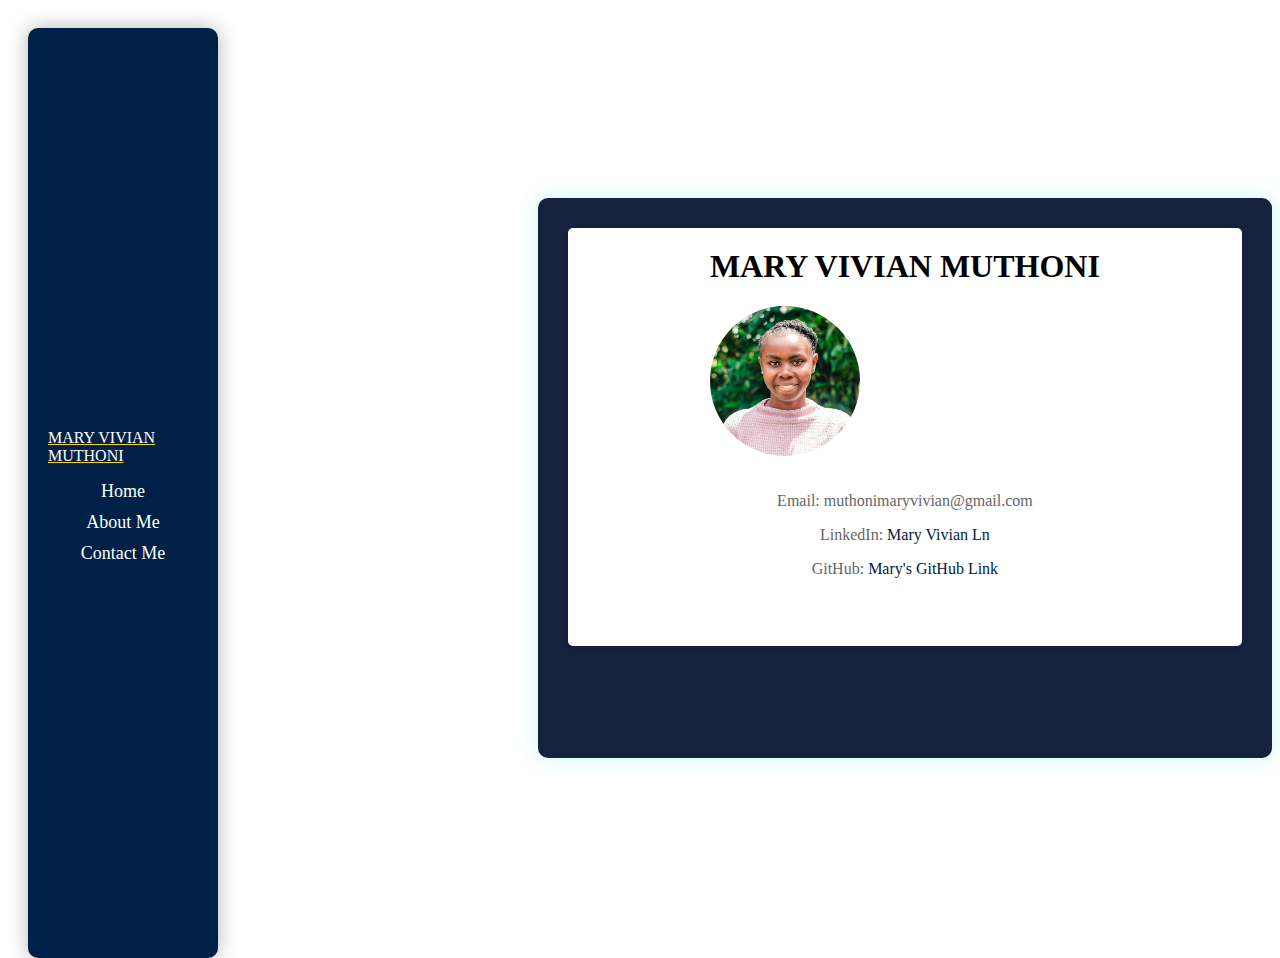
<file: index.html>
<!DOCTYPE html>
<html lang="en">
<head>
  <meta charset="UTF-8">
  <meta name="viewport" content="width=device-width, initial-scale=1.0">
  <title>Software Developer Portfolio</title>
  <link rel="stylesheet" href="style.css">
</head>
<body>
  <div class="container">
    <nav class="sidebar">
      <p id="text">MARY VIVIAN MUTHONI</p>
      <ul>
        <li><a href="index.html">Home</a></li>
        <li><a href="about.html">About Me</a></li>
        <li><a href="contact.html">Contact Me</a></li>
      </ul>
    </nav>

    <div class="content">
      <section id="home" class="section">
        <h1>MARY VIVIAN MUTHONI</h1>
        <img src="/images/mary.jpg" alt="Profile Photo">
        <div class="contact-info">
          <p>Email: muthonimaryvivian@gmail.com</p>
          <p>LinkedIn: <a href="https://www.linkedin.com/in/mary-vivian-muthoni-59b4492b3/">Mary Vivian Ln</a></p>
          <p>GitHub: <a href="https://github.com/Mary-Vivian">Mary's GitHub Link</a></p>
        </div>

        </p>
      </section>
    </div>
  </div>

  <script src="script.js"></script>
</body>
</html>
</file>
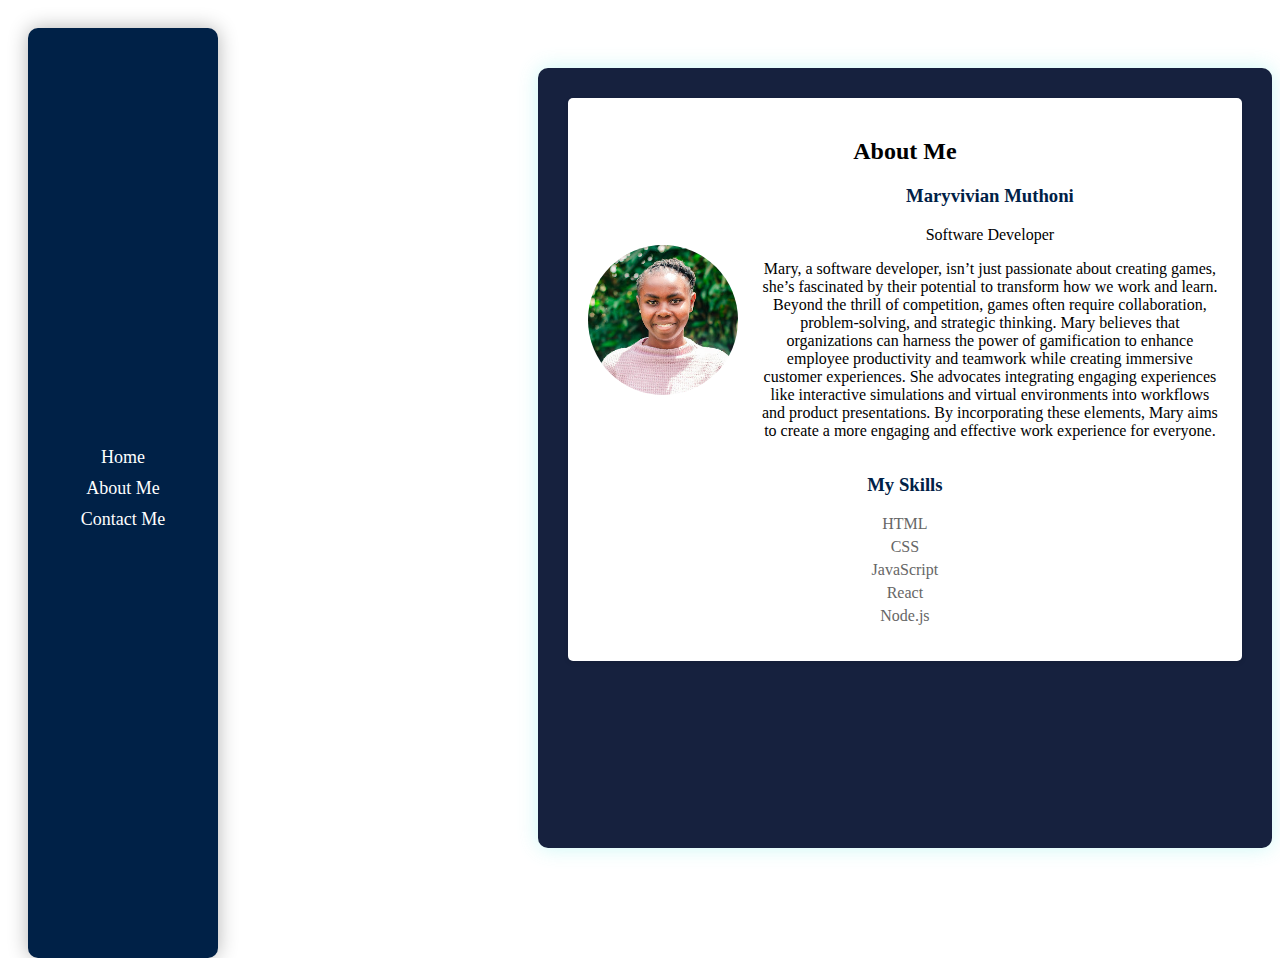
<file: about.html>
<!DOCTYPE html>
<html lang="en">
<head>
  <meta charset="UTF-8">
  <meta name="viewport" content="width=device-width, initial-scale=1.0">
  <title>About Me - Software Developer Portfolio</title>
  <link rel="stylesheet" href="style.css">
</head>
<body>
  <div class="container">
    <nav class="sidebar">
      <ul>
        <li><a href="index.html">Home</a></li>
        <li><a href="about.html">About Me</a></li>
        <li><a href="contact.html">Contact Me</a></li>
      </ul>
    </nav>

    <div class="aboutcontent">
      <section id="about" class="section">
        <h2>About Me</h2>
        <div class="profile">
          <img src="/images/mary.jpg" alt="Profile Photo">
          <div class="info">
            <h3>Maryvivian Muthoni</h3>
            <p>Software Developer</p>
            <!-- <div class="contact-info">
              <p>Email: yvonnemartinkatumbi@gmail.com</p>
              <p>LinkedIn: <a href="https://www.linkedin.com/in/yvonne-martin-a345762b4">Yvonne Marin</a></p>
              <p>GitHub: <a href="https://github.com/Yvonne-Martin">Yvonne's GitHub Link</a></p>
            </div> -->
            <p>Mary, a software developer, isn’t just passionate about creating games, she’s fascinated by their potential to transform how we work and learn. Beyond the thrill of competition, games often require collaboration, problem-solving, and strategic thinking. Mary believes that organizations can harness the power of gamification to enhance employee productivity and teamwork while creating immersive customer experiences. She advocates integrating engaging experiences like interactive simulations and virtual environments into workflows and product presentations.  By incorporating these elements, Mary aims to create a more engaging and effective work experience for everyone.</p>

            </p>
          </div>
        </div>
        <div class="skills">
          <h3>My Skills</h3>
          <ul>
            <li>HTML</li>
            <li>CSS</li>
            <li>JavaScript</li>
            <li>React</li>
            <li>Node.js</li>
          </ul>
        </div>
      </section>
    </div>
  </div>

  <script src="script.js"></script>
</body>
</html>
</file>
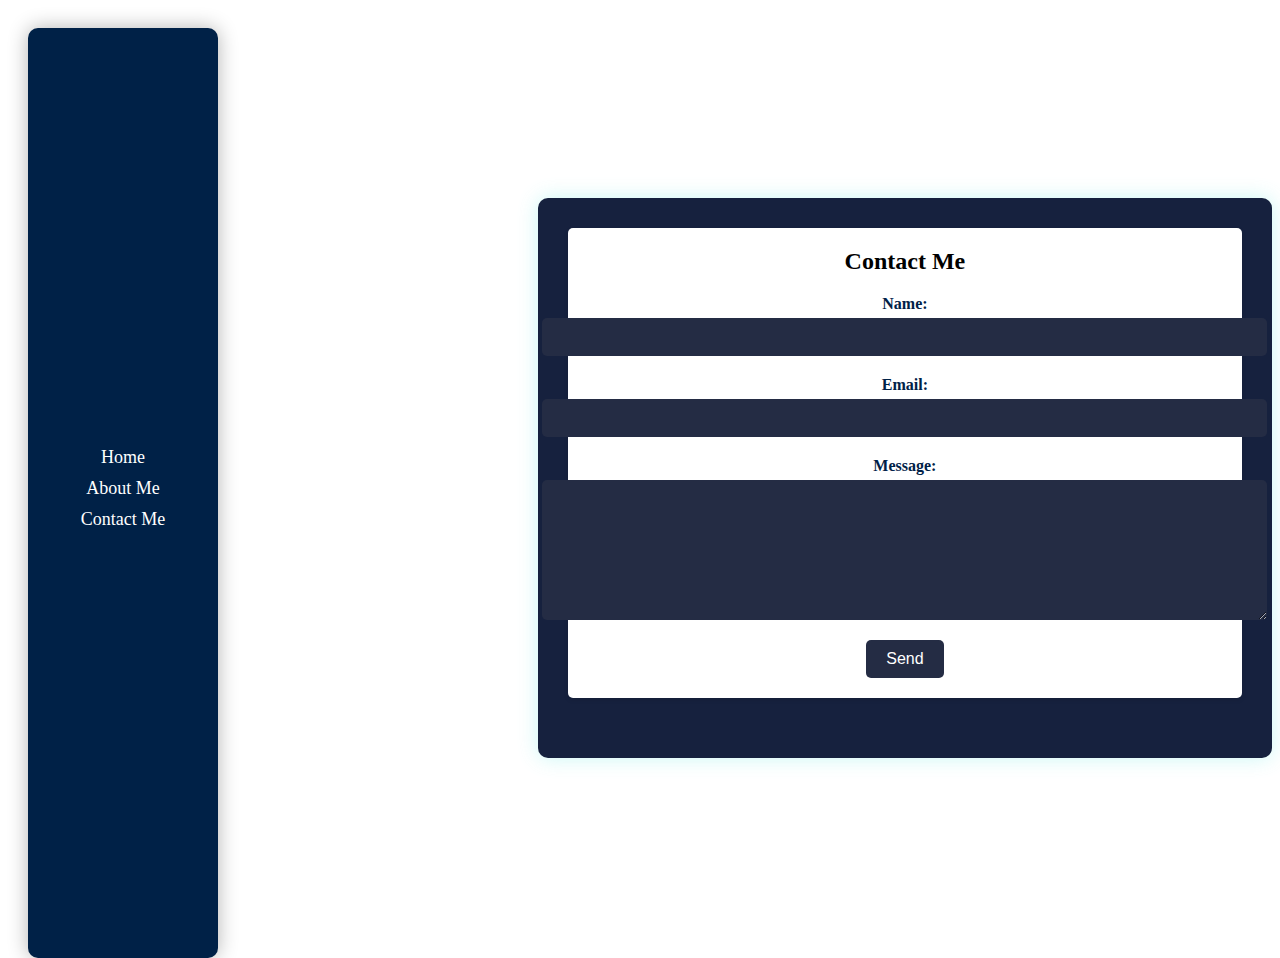
<file: contact.html>
<!DOCTYPE html>
<html lang="en">
<head>
  <meta charset="UTF-8">
  <meta name="viewport" content="width=device-width, initial-scale=1.0">
  <title>Contact Me - Software Developer Portfolio</title>
  <link rel="stylesheet" href="style.css">
</head>
<body>
  <div class="container">
    <nav class="sidebar">
      <ul>
        <li><a href="index.html">Home</a></li>
        <li><a href="about.html">About Me</a></li>
        <li><a href="contact.html">Contact Me</a></li>
      </ul>
    </nav>

    <div class="content">
      <section id="contact" class="section">
        <h2>Contact Me</h2>
        <form>
          <label for="name">Name:</label>
          <input type="text" id="name" name="name" required>

          <label for="email">Email:</label>
          <input type="email" id="email" name="email" required>

          <label for="message">Message:</label>
          <textarea id="message" name="message" required></textarea>

          <button type="submit">Send</button>
        </form>
      </section>
    </div>
  </div>

  <script src="script.js"></script>
</body>
</html>
</file>
<file: style.css>
/* General Styles
body {
  font-family: Arial, sans-serif;
  margin: 0;
  padding: 0;
  background-color: #f0f0f0;
}

.container {
  display: flex;
  height: 100vh;
}

/* Sidebar Navigation */
.sidebar {
    background-color: #002147;
    color: #fff;
    padding: 20px;
    width: 200px;
  }
  
  .sidebar ul {
    list-style-type: none;
    padding: 0;
  }
  
  .sidebar li {
    margin-bottom: 10px;
  }
  
  .sidebar a {
    color: #fff;
    text-decoration: none;
  }
  
  .sidebar a:hover {
    color: #ffd700;
  }
  
  /* Content Area */
  .content {
    flex-grow: 1;
    padding: 20px;
  
  }
  
  .section {
    background-color: #fff;
    border-radius: 5px;
    box-shadow: 0 2px 5px rgba(0, 0, 0, 0.1);
    padding: 20px;
    margin-bottom: 20px;
  }
  
  .profile {
    display: flex;
    align-items: center;
  }
  
  .profile img {
    width: 150px;
    height: 150px;
    border-radius: 50%;
    margin-right: 20px;
  }
  
  .info h3 {
    color: #002147;
    margin-top: 0;
  }
  
  .contact-info {
    color: #666;
  }
  
  .contact-info a {
    color: #002147;
    text-decoration: none;
  }
  
  .contact-info a:hover {
    color: #ffd700;
  }
  
  .skills h3 {
    color: #002147;
  }
  
  .skills ul {
    list-style-type: none;
    padding: 0;
  }
  
  .skills li {
    margin-bottom: 5px;
    color: #666;
  }
  
  /* Contact Form */
  form {
    display: flex;
    flex-direction: column;
  }
  
  label {
    font-weight: bold;
    margin-bottom: 5px;
    color: #002147;
  }
  
  input, textarea {
    padding: 10px;
    border: 1px solid #ccc;
    border-radius: 5px;
    margin-bottom: 10px;
  }
  
  button {
    background-color: #002147;
    color: #fff;
    border: none;
    padding: 10px 20px;
    border-radius: 5px;
    cursor: pointer;
  }
  
  button:hover {
    background-color: #ffd700;
    color: #002147;
  } */
  
  
  /* Global Styles */
  body {
    margin: 0;
    font-family: Arial, sans-serif;
    background-color: #1a1a2e;
    color: #ffffff;
  }
  
  .container {
    display: flex;
    height: 100vh;
  
  }
  
  /* Navigation */
  nav {
    background-color: #16213e;
    padding: 20px;
    box-shadow: 0 0 20px rgba(0, 0, 0, 0.3);
    border-radius: 10px;
    margin: 20px;
    display: flex;
    flex-direction: column;
    align-items: center;
    justify-content: center;
    height: 890px;
  }
  
  nav ul {
    list-style-type: none;
    padding: 0;
    margin: 0;
    display: flex;
    flex-direction: column;
    align-items: center;
  }
  
  nav li {
    margin-bottom: 10px;
  }
  
  nav a {
    color: #fff;
    text-decoration: none;
    font-size: 18px;
    padding: 10px;
    border-radius: 5px;
    transition: background-color 0.3s ease;
  }
  
  nav a:hover {
    background-color: #242c44;
  }
  
  /* Sections */
  .section {
    flex: 1;
    display: grid;
    justify-content: center;
    align-items: center;
    padding: 20px;
    
  }
  
  .content {
    background-color: #16213e;
    padding: 30px;
    border-radius: 10px;
    box-shadow: 0 0 20px rgba(81, 231, 223, 0.3);
    text-align: center;
    max-width: 1000px;
    margin-left: 300px;
    height: 500px;
    width: 900px;
    margin-top: 190px;
  
  
  }
  
  .content img {
    width: 150px;
    height: 150px;
    border-radius: 50%;
    object-fit: cover;
    margin-bottom: 20px;
  }
  
  .content h1,
  .content h2 {
    margin-top: 0;
  }
  
  /* Contact Form */
  form {
    display: flex;
    flex-direction: column;
    align-items: center;
  }
  
  input,
  textarea {
    width: 300%;
    padding: 10px;
    margin-bottom: 20px;
    border: none;
    border-radius: 5px;
    background-color: #242c44;
    color: #fff;
    font-size: 16px;
  }
  
  textarea {
    height: 120px;
  }
  
  button {
    background-color: #242c44;
    color: #fff;
    border: none;
    padding: 10px 20px;
    border-radius: 5px;
    font-size: 16px;
    cursor: pointer;
    transition: background-color 0.3s ease;
  }
  
  button:hover {
    background-color: #2c3554;
  }
  
  
  .aboutcontent {
    background-color: #16213e;
    padding: 30px;
    border-radius: 10px;
    box-shadow: 0 0 20px rgba(81, 231, 223, 0.3);
    text-align: center;
    max-width: 1000px;
    margin-left: 300px;
    height: 720px;
    width: 900px;
    margin-top: 60px;
  }
  #text{
    text-decoration: underline;
    text-decoration-color: #ffd700;
    
  }
  

  @media screen and (min-width:280px) and (max-width:480px) {
    body {
        font-family: Arial, sans-serif;
        margin: 0;
        padding: 0;
        background-color: #1a1a2e;
        color: #ffffff;
      }
      
      .container {
        display: flex;
        height: 100vh;
      }
      
      /* Navigation */
      nav {
        background-color: #16213e;
        padding: 20px;
        box-shadow: 0 0 20px rgba(0, 0, 0, 0.3);
        border-radius: 10px;
        margin: 20px;
        display: flex;
        flex-direction: column;
        align-items: center;
        justify-content: center;
        height: 890px;
      }
      
      nav ul {
        list-style-type: none;
        padding: 0;
        margin: 0;
        display: flex;
        flex-direction: column;
        align-items: center;
      }
      
      nav li {
        margin-bottom: 10px;
      }
      
      nav a {
        color: #fff;
        text-decoration: none;
        font-size: 18px;
        padding: 10px;
        border-radius: 5px;
        transition: background-color 0.3s ease;
      }
      
      nav a:hover {
        background-color: #242c44;
      }
      
      /* Sections */
      .section {
        flex: 1;
        display: grid;
        justify-content: center;
        align-items: center;
        padding: 20px;
      }
      
      .content {
        background-color: #16213e;
        padding: 30px;
        border-radius: 10px;
        box-shadow: 0 0 20px rgba(81, 231, 223, 0.3);
        text-align: center;
        max-width: 1000px;
        margin-left: 300px;
        height: 500px;
        width: 900px;
        margin-top: 190px;
      }
      
      .content img {
        width: 150px;
        height: 150px;
        border-radius: 50%;
        object-fit: cover;
        margin-bottom: 20px;
      }
      
      .content h1,
      .content h2 {
        margin-top: 0;
      }
      
      /* Contact Form */
      form {
        display: flex;
        flex-direction: column;
        align-items: center;
      }
      
      input,
      textarea {
        width: 300%;
        padding: 10px;
        margin-bottom: 20px;
        border: none;
        border-radius: 5px;
        background-color: #242c44;
        color: #fff;
        font-size: 16px;
      }
      
      textarea {
        height: 120px;
      }
      
      button {
        background-color: #242c44;
        color: #fff;
        border: none;
        padding: 10px 20px;
        border-radius: 5px;
        font-size: 16px;
        cursor: pointer;
        transition: background-color 0.3s ease;
      }
      
      button:hover {
        background-color: #2c3554;
      }
      
      .aboutcontent {
        background-color: #16213e;
        padding: 30px;
        border-radius: 10px;
        box-shadow: 0 0 20px rgba(81, 231, 223, 0.3);
        text-align: center;
        max-width: 1000px;
        margin-left: 300px;
        height: 720px;
        width: 900px;
        margin-top: 60px;
      }
      
      #text {
        text-decoration: underline;
        text-decoration-color: #ffd700;
      }
      
      /* Media Queries for Smaller Screens */
      @media screen and (min-width: 280px) and (max-width: 480px) {
        .container {
          flex-direction: column;
          height: auto;
        }
      
        nav {
          width: auto;
          height: auto;
          margin: 10px;
          padding: 10px;
          position: relative;
        }
      
        nav ul {
          display: none;
          position: absolute;
          top: 100%;
          left: 0;
          width: 100%;
          background-color: #16213e;
          padding: 10px;
          z-index: 1;
        }
      
        nav li {
          margin-bottom: 5px;
        }
      
        .hamburger {
          display: block;
          cursor: pointer;
          padding: 10px;
          position: absolute;
          top: 10px;
          right: 10px;
        }
      
        .hamburger .bar {
          width: 25px;
          height: 3px;
          background-color: #ef2929;
          margin: 5px 0;
        }
      
        .hamburger.active .bar:nth-child(2) {
          opacity: 0;
        }
      
        .hamburger.active .bar:nth-child(1) {
          transform: translateY(8px) rotate(45deg);
        }
      
        .hamburger.active .bar:nth-child(3) {
          transform: translateY(-8px) rotate(-45deg);
        }
      
        .section {
          padding: 10px;
        }
      
        .content {
          margin-left: 0;
          height: auto;
          width: auto;
          margin-top: 20px;
        }
      
        .content img {
          width: 100px;
          height: 100px;
        }
      
        input,
        textarea {
          width: 100%;
        }
      
        .aboutcontent {
          margin-left: 0;
          height: auto;
          width: auto;
          margin-top: 20px;
        }
      }

      }
</file>
